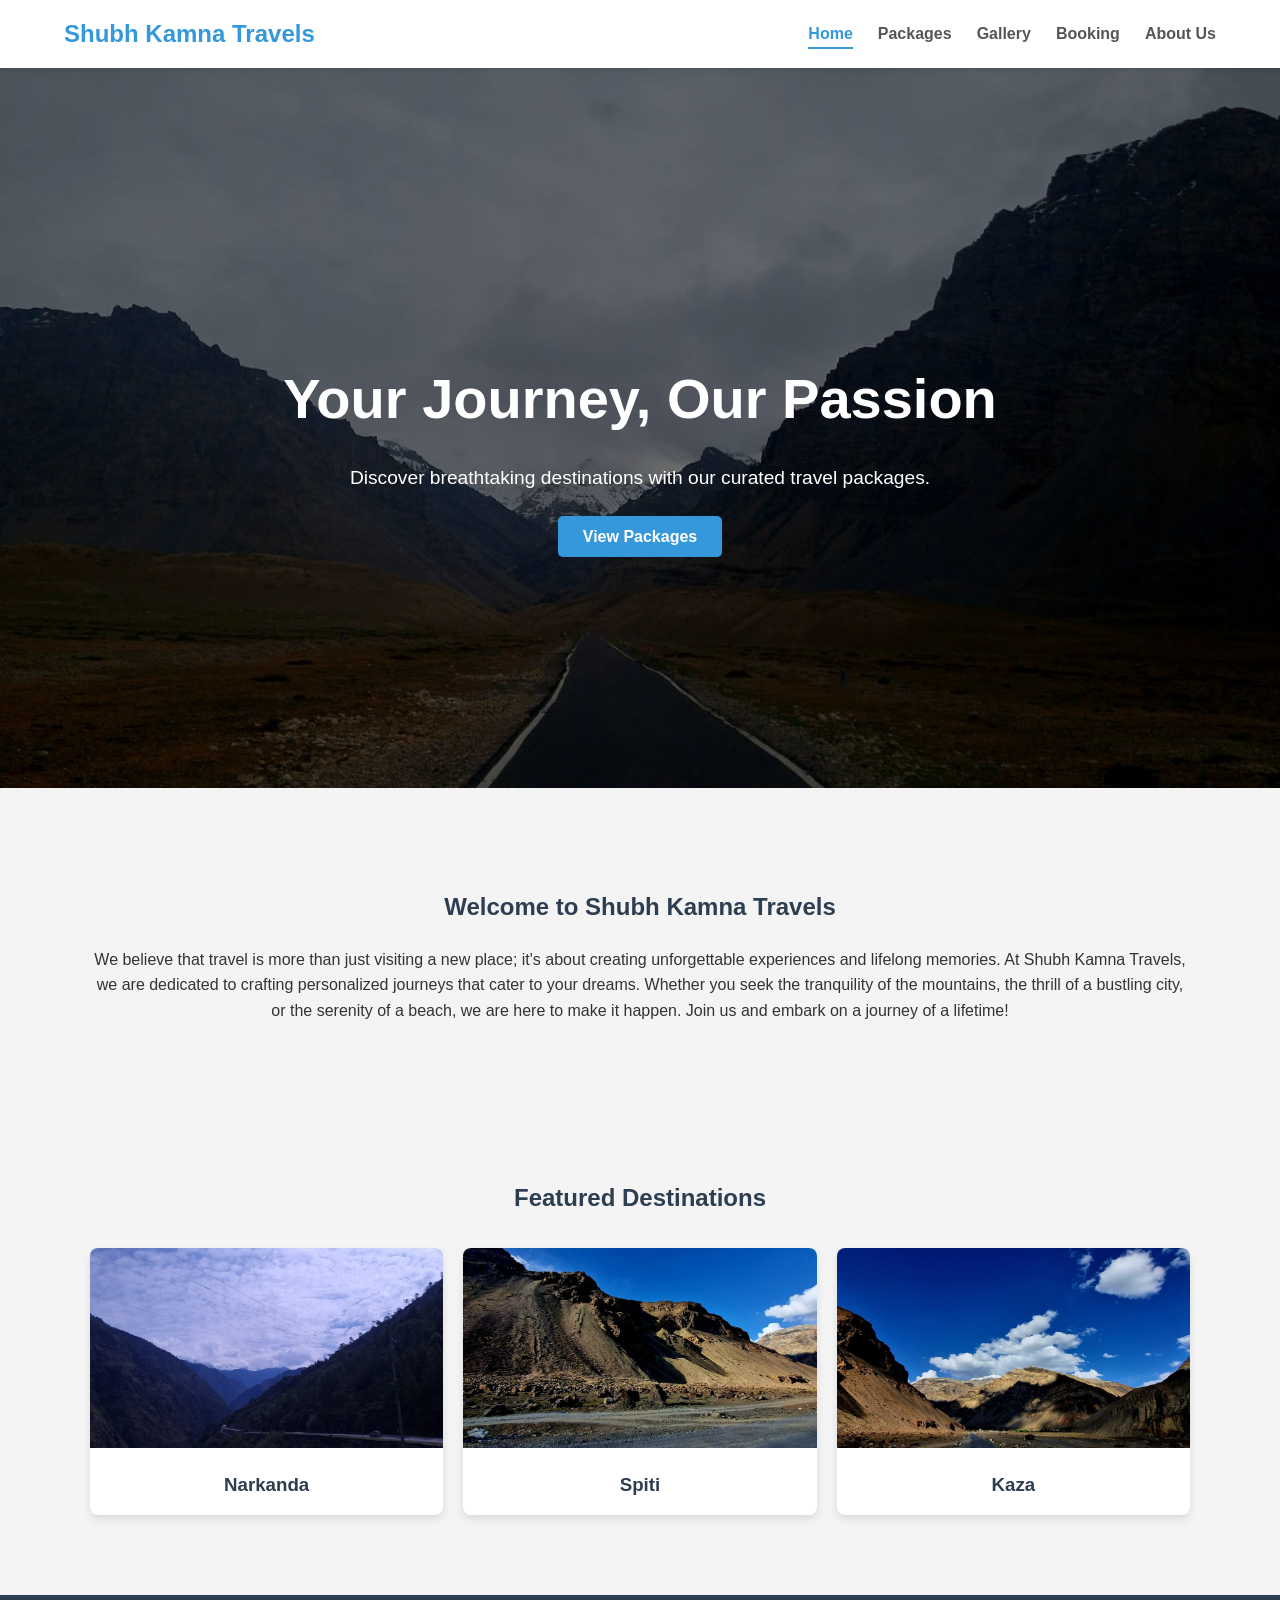
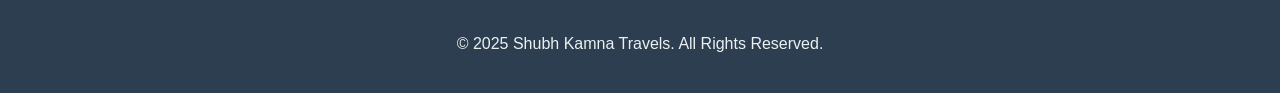
<file: Assignment 2/index.html>
<!DOCTYPE html>
<html lang="en">
<head>
    <meta charset="UTF-8">
    <meta name="viewport" content="width=device-width, initial-scale=1.0">
    <title>Shubh Kamna Travels - Your Journey, Our Passion</title>
    <link rel="stylesheet" href="style.css">
</head>
<body>

    <header>
        <nav>
            <a href="index.html" class="logo">Shubh Kamna Travels</a>
            <ul>
                <li><a href="index.html" class="active">Home</a></li>
                <li><a href="packages.html">Packages</a></li>
                <li><a href="gallery.html">Gallery</a></li>
                <li><a href="booking.html">Booking</a></li>
                <li><a href="about.html">About Us</a></li>
            </ul>
        </nav>
    </header>

    <main>
        <section class="banner">
            <div class="banner-text">
                <h1>Your Journey, Our Passion</h1>
                <p>Discover breathtaking destinations with our curated travel packages.</p>
                <a href="packages.html" class="btn">View Packages</a>
            </div>
        </section>

        <section class="container intro">
            <h2>Welcome to Shubh Kamna Travels</h2>
            <p>
                We believe that travel is more than just visiting a new place; it's about creating unforgettable experiences and lifelong memories. At Shubh Kamna Travels, we are dedicated to crafting personalized journeys that cater to your dreams. Whether you seek the tranquility of the mountains, the thrill of a bustling city, or the serenity of a beach, we are here to make it happen. Join us and embark on a journey of a lifetime!
            </p>
        </section>

        <section class="container featured">
            <h2>Featured Destinations</h2>
            <div class="featured-grid">
                <div class="featured-item">
                    <img src="IMG-20250827-WA0008.jpg" alt="Narkanda">
                    <h3>Narkanda</h3>
                </div>
                <div class="featured-item">
                    <img src="IMG-20250827-WA0005.jpg" alt="Snow-capped mountains in Shimla">
                    <h3>Spiti</h3>
                </div>
                <div class="featured-item">
                    <img src="IMG-20250827-WA0009.jpg" alt="Beautiful beach in Goa">
                    <h3>Kaza</h3>
                </div>
            </div>
        </section>
    </main>

    <footer>
        <p>&copy; 2025 Shubh Kamna Travels. All Rights Reserved.</p>
    </footer>

</body>
</html>
</file>
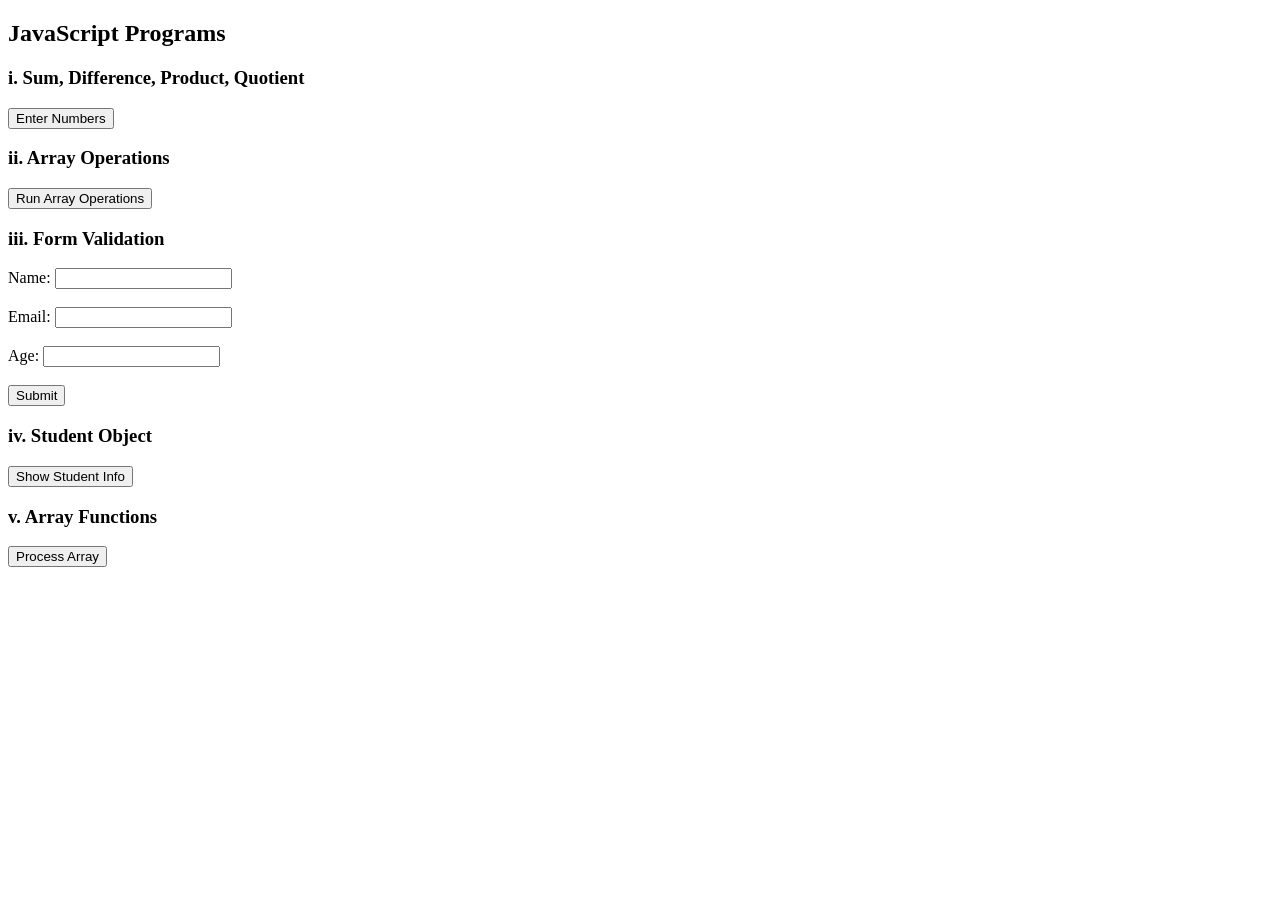
<file: Assignment 5/index.html>
<!DOCTYPE html>
<html>
<head>
  <title>JavaScript Programs</title>
</head>
<body>
  <h2>JavaScript Programs</h2>

  <!-- i. Input two numbers and perform operations -->
  <h3>i. Sum, Difference, Product, Quotient</h3>
  <button onclick="calculate()">Enter Numbers</button>
  <pre id="calcResult"></pre>

  <!-- ii. Array operations -->
  <h3>ii. Array Operations</h3>
  <button onclick="arrayOps()">Run Array Operations</button>
  <pre id="arrayResult"></pre>

  <!-- iii. Form validation -->
  <h3>iii. Form Validation</h3>
  <form id="myForm">
    <label>Name:</label>
    <input type="text" id="name"><br><br>
    
    <label>Email:</label>
    <input type="text" id="email"><br><br>
    
    <label>Age:</label>
    <input type="text" id="age"><br><br>
    
    <button type="submit">Submit</button>
  </form>

  <!-- iv. Student object -->
  <h3>iv. Student Object</h3>
  <button onclick="studentOps()">Show Student Info</button>
  <pre id="studentResult"></pre>

  <!-- v. Array with map, filter, reduce -->
  <h3>v. Array Functions</h3>
  <button onclick="processArray([1,2,3,4,5,6])">Process Array</button>
  <pre id="processResult"></pre>

  <script>
    // i. Take two numbers and perform operations
    function calculate() {
      let num1 = parseFloat(prompt("Enter first number:"));
      let num2 = parseFloat(prompt("Enter second number:"));

      let output = "";
      output += "Sum: " + (num1 + num2) + "\n";
      output += "Difference: " + (num1 - num2) + "\n";
      output += "Product: " + (num1 * num2) + "\n";
      output += "Quotient: " + (num1 / num2) + "\n";

      document.getElementById("calcResult").textContent = output;
    }

    // ii. Array Operations
    function arrayOps() {
      let arr = [45, 12, 89, 34, 7];
      let largest = Math.max(...arr);
      let smallest = Math.min(...arr);
      let ascending = [...arr].sort((a, b) => a - b);
      let descending = [...arr].sort((a, b) => b - a);

      let output = "";
      output += "Original Array: " + arr + "\n";
      output += "Largest: " + largest + "\n";
      output += "Smallest: " + smallest + "\n";
      output += "Ascending: " + ascending + "\n";
      output += "Descending: " + descending + "\n";

      document.getElementById("arrayResult").textContent = output;
    }

    // iii. Form Validation
    document.getElementById("myForm").addEventListener("submit", function(event){
      event.preventDefault();
      
      let name = document.getElementById("name").value.trim();
      let email = document.getElementById("email").value.trim();
      let age = parseInt(document.getElementById("age").value);

      if(name === ""){
        alert("Name cannot be empty!");
        return;
      }

      let emailPattern = /^[^ ]+@[^ ]+\.[a-z]{2,3}$/;
      if(!email.match(emailPattern)){
        alert("Invalid email format!");
        return;
      }

      if(isNaN(age) || age < 18 || age > 100){
        alert("Age must be between 18 and 100!");
        return;
      }

      alert("Form submitted successfully!");
    });

    // iv. Student Object
    function studentOps() {
      let student = {
        name: "John Doe",
        age: 20,
        grades: 85
      };

      student.class = "12th Grade"; // Add property
      student.grades = 90;          // Update grade

      let output = "";
      for(let key in student){
        output += key + ": " + student[key] + "\n";
      }

      document.getElementById("studentResult").textContent = output;
    }

    // v. Array Functions
    function processArray(arr) {
      let result = arr
        .filter(num => num % 2 === 0)   // Remove odd
        .map(num => num * 2);          // Multiply by 2

      let sum = result.reduce((acc, num) => acc + num, 0);

      let output = "";
      output += "Filtered & Multiplied Array: " + result + "\n";
      output += "Sum: " + sum;

      document.getElementById("processResult").textContent = output;
    }
  </script>
</body>
</html>
</file>
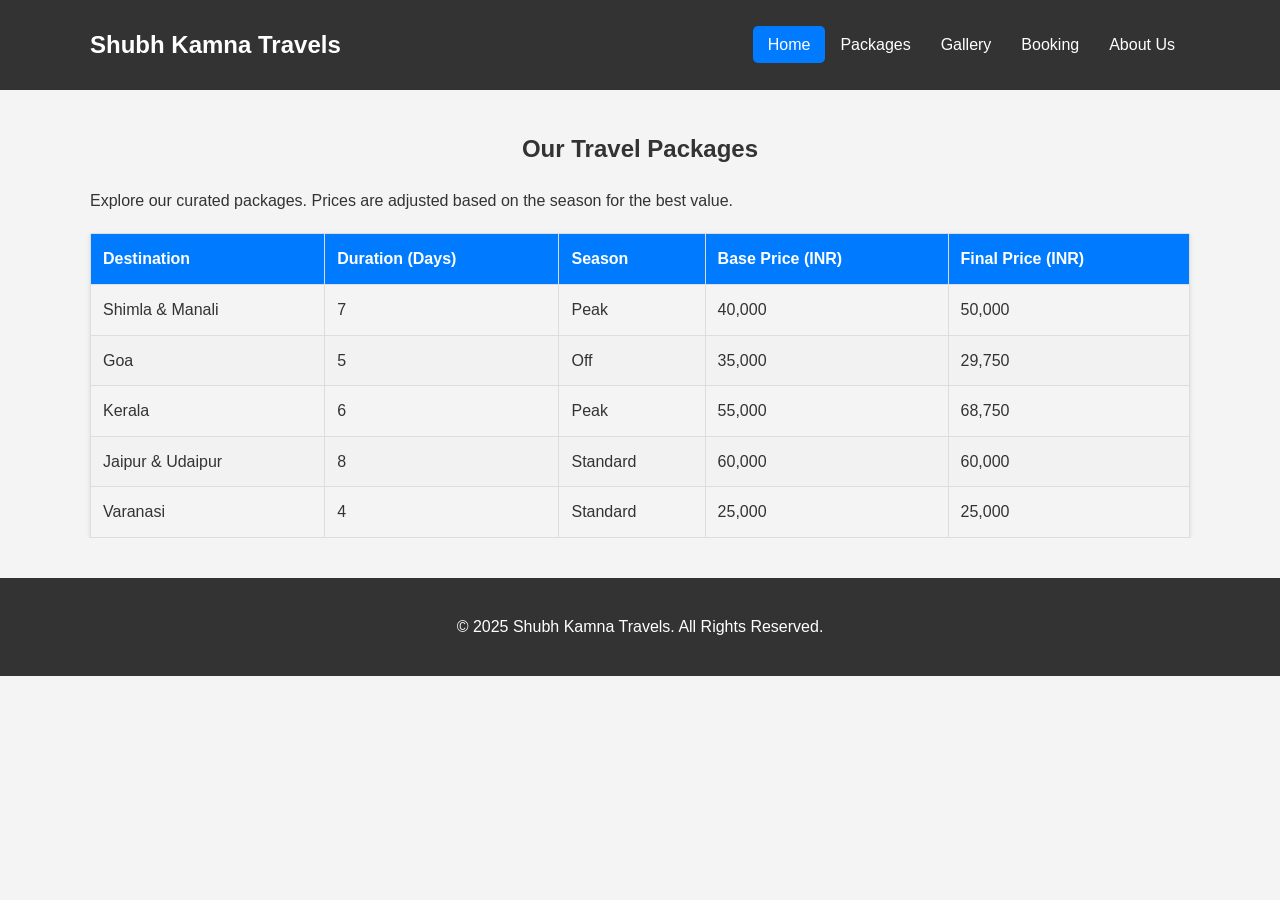
<file: Assignment 6/index.html>
<!DOCTYPE html>
<html lang="en">
<head>
    <meta charset="UTF-8">
    <meta name="viewport" content="width=device-width, initial-scale=1.0">
    <title>Packages - Shubh Kamna Travels</title>
    <link rel="stylesheet" href="style.css">
</head>
<body>

    <header>
        <nav>
            <a href="index.html" class="logo">Shubh Kamna Travels</a>
            <ul>
                <li><a href="index.html">Home</a></li>
                <li><a href="packages.html">Packages</a></li>
                <li><a href="gallery.html">Gallery</a></li>
                <li><a href="booking.html">Booking</a></li>
                <li><a href="about.html">About Us</a></li>
            </ul>
        </nav>
    </header>

    <main>
        <section class="container">
            <h2>Our Travel Packages</h2>
            <p>Explore our curated packages. Prices are adjusted based on the season for the best value.</p>
            
            <table class="packages-table">
                <thead>
                    <tr>
                        <th>Destination</th>
                        <th>Duration (Days)</th>
                        <th>Season</th>
                        <th>Base Price (INR)</th>
                        <th>Final Price (INR)</th>
                    </tr>
                </thead>
                <tbody id="packages-tbody">
                    </tbody>
            </table>
        </section>
    </main>

    <footer>
        <p>&copy; 2025 Shubh Kamna Travels. All Rights Reserved.</p>
    </footer>

    <script src="packages.js"></script>
    <script src="main.js"></script>
</body>
</html>
</file>
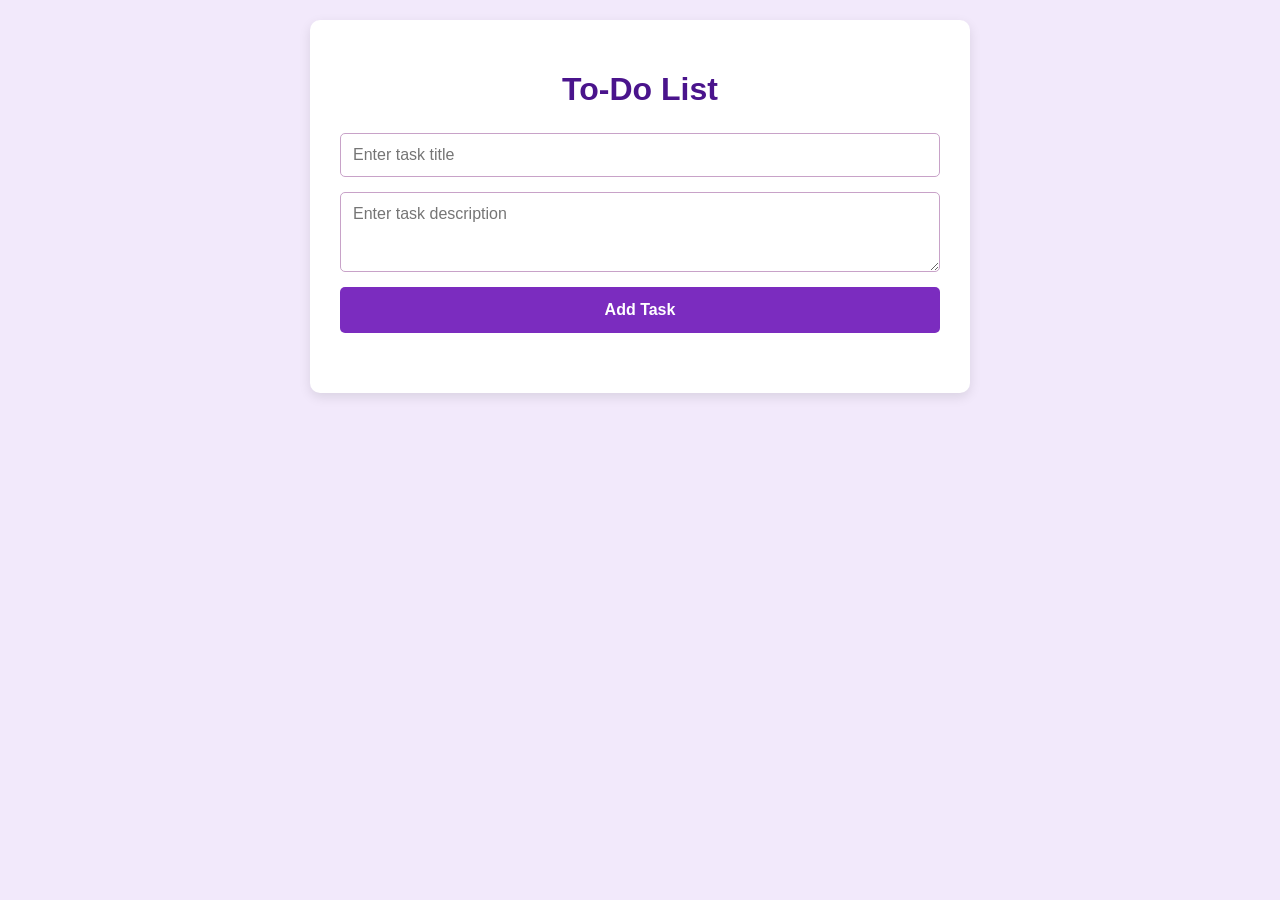
<file: Assignment-7/index.html>
<!DOCTYPE html>
<html lang="en">

<head>
    <meta charset="UTF-8">
    <meta name="viewport" content="width=device-width, initial-scale=1.0">
    <title>To-Do List</title>
    <link rel="stylesheet" href="style.css">
</head>

<body>

    <div class="container">
        <h1>To-Do List</h1>
        <form id="task-form">
            <input type="text" id="task-title" class="styled-input" placeholder="Enter task title" required>
            <textarea id="task-description" class="styled-input" placeholder="Enter task description"></textarea>
            <button type="submit" id="add-task-btn">Add Task</button>
        </form>
        <div id="task-list">
        </div>
    </div>

    <script src="script.js"></script>

</body>

</html>
</file>
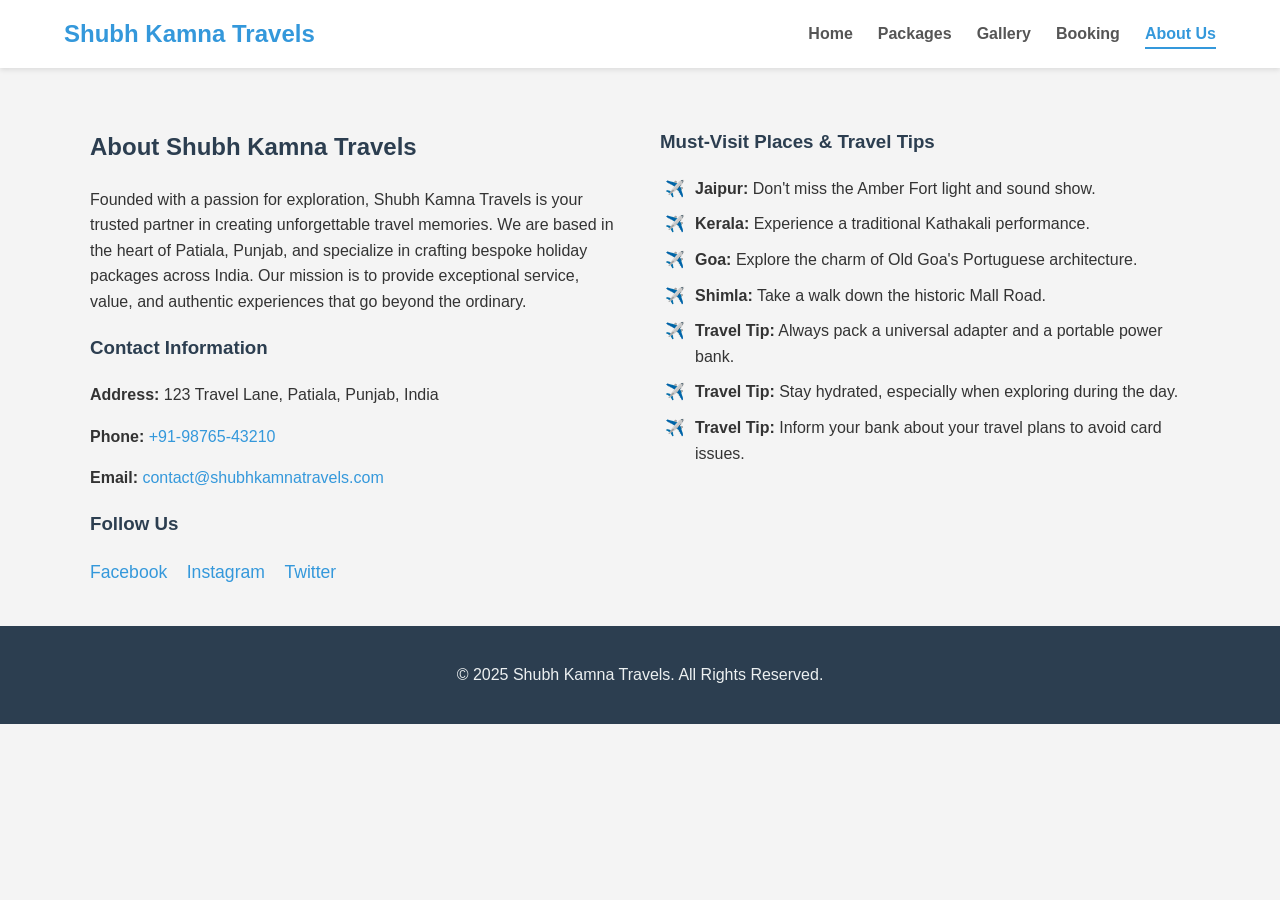
<file: Assignment 2/about.html>
<!DOCTYPE html>
<html lang="en">
<head>
    <meta charset="UTF-8">
    <meta name="viewport" content="width=device-width, initial-scale=1.0">
    <title>About Us - Shubh Kamna Travels</title>
    <link rel="stylesheet" href="style.css">
</head>
<body>

    <header>
        <nav>
            <a href="index.html" class="logo">Shubh Kamna Travels</a>
            <ul>
                <li><a href="index.html">Home</a></li>
                <li><a href="packages.html">Packages</a></li>
                <li><a href="gallery.html">Gallery</a></li>
                <li><a href="booking.html">Booking</a></li>
                <li><a href="about.html" class="active">About Us</a></li>
            </ul>
        </nav>
    </header>

    <main>
        <section class="container about-us-section">
            <div class="about-content">
                <h2>About Shubh Kamna Travels</h2>
                <p>
                    Founded with a passion for exploration, Shubh Kamna Travels is your trusted partner in creating unforgettable travel memories. We are based in the heart of Patiala, Punjab, and specialize in crafting bespoke holiday packages across India. Our mission is to provide exceptional service, value, and authentic experiences that go beyond the ordinary.
                </p>

                <h3>Contact Information</h3>
                <p><strong>Address:</strong> 123 Travel Lane, Patiala, Punjab, India</p>
                <p><strong>Phone:</strong> <a href="tel:+919876543210">+91-98765-43210</a></p>
                <p><strong>Email:</strong> <a href="mailto:contact@shubhkamnatravels.com">contact@shubhkamnatravels.com</a></p>

                <h3>Follow Us</h3>
                <div class="social-links">
                    <a href="#" target="_blank">Facebook</a>
                    <a href="#" target="_blank">Instagram</a>
                    <a href="#" target="_blank">Twitter</a>
                </div>
            </div>
            
            <div class="travel-tips">
                <h3>Must-Visit Places & Travel Tips</h3>
                <ul>
                    <li><strong>Jaipur:</strong> Don't miss the Amber Fort light and sound show.</li>
                    <li><strong>Kerala:</strong> Experience a traditional Kathakali performance.</li>
                    <li><strong>Goa:</strong> Explore the charm of Old Goa's Portuguese architecture.</li>
                    <li><strong>Shimla:</strong> Take a walk down the historic Mall Road.</li>
                    <li><strong>Travel Tip:</strong> Always pack a universal adapter and a portable power bank.</li>
                    <li><strong>Travel Tip:</strong> Stay hydrated, especially when exploring during the day.</li>
                    <li><strong>Travel Tip:</strong> Inform your bank about your travel plans to avoid card issues.</li>
                </ul>
            </div>
        </section>
    </main>

    <footer>
        <p>&copy; 2025 Shubh Kamna Travels. All Rights Reserved.</p>
    </footer>

</body>
</html>
</file>
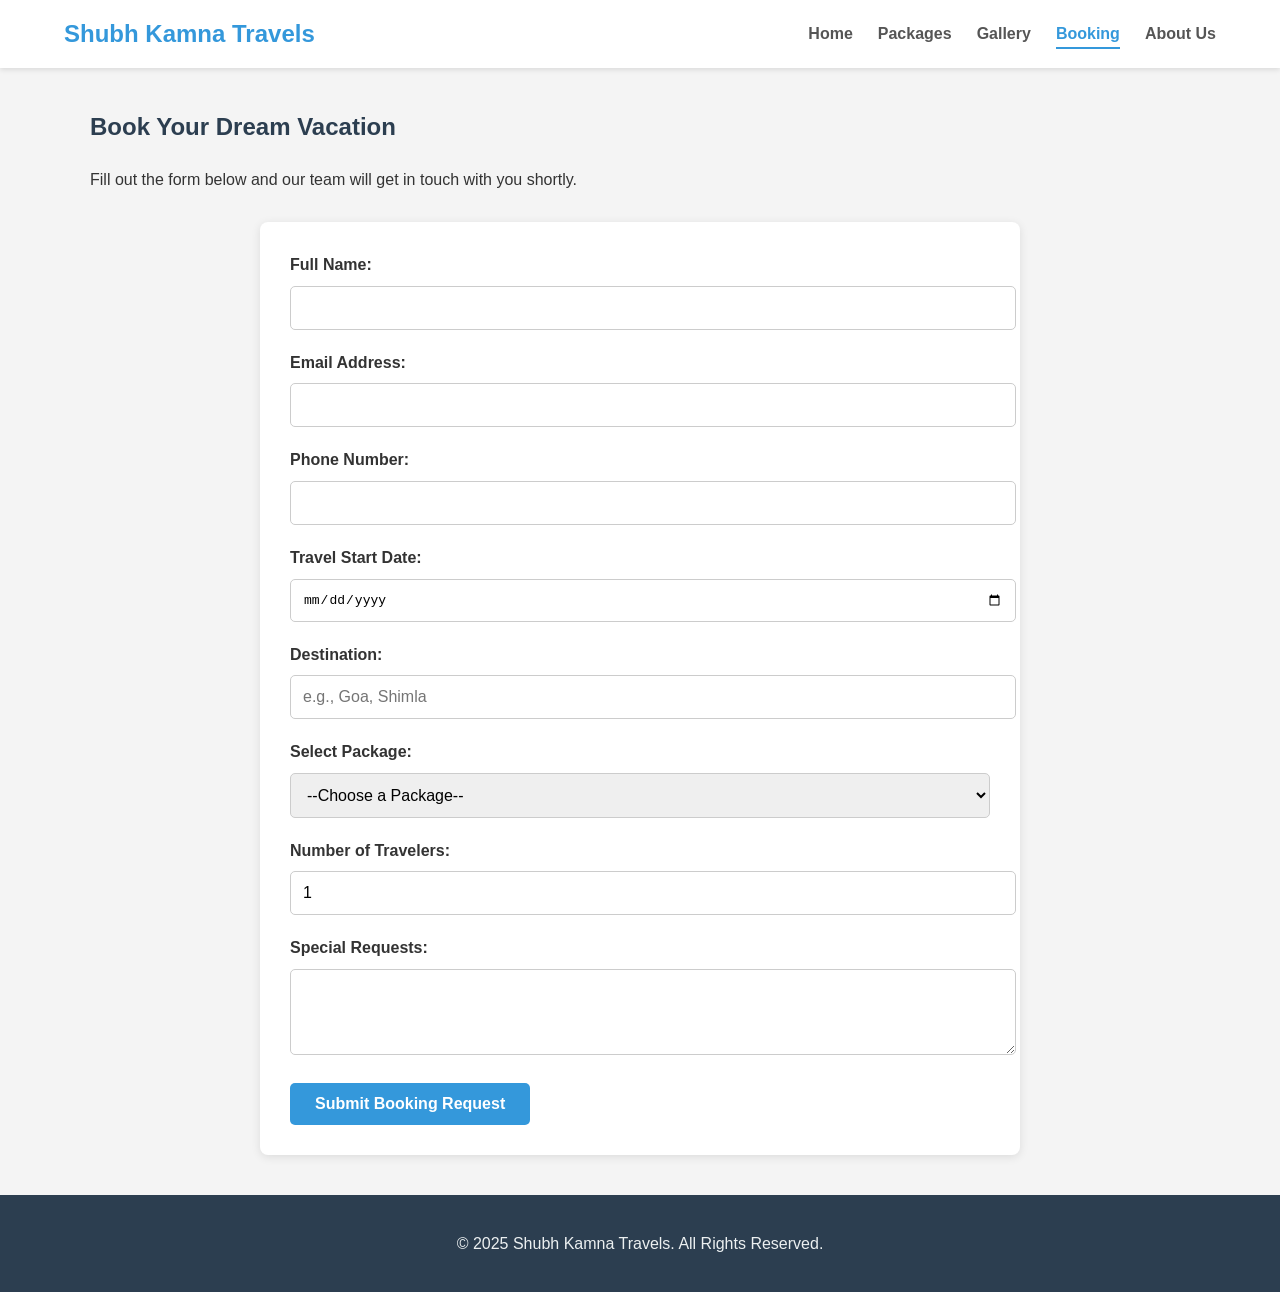
<file: Assignment 2/booking.html>
<!DOCTYPE html>
<html lang="en">
<head>
    <meta charset="UTF-8">
    <meta name="viewport" content="width=device-width, initial-scale=1.0">
    <title>Booking - Shubh Kamna Travels</title>
    <link rel="stylesheet" href="style.css">
</head>
<body>

    <header>
        <nav>
            <a href="index.html" class="logo">Shubh Kamna Travels</a>
            <ul>
                <li><a href="index.html">Home</a></li>
                <li><a href="packages.html">Packages</a></li>
                <li><a href="gallery.html">Gallery</a></li>
                <li><a href="booking.html" class="active">Booking</a></li>
                <li><a href="about.html">About Us</a></li>
            </ul>
        </nav>
    </header>

    <main>
        <section class="container">
            <h2>Book Your Dream Vacation</h2>
            <p>Fill out the form below and our team will get in touch with you shortly.</p>
            
            <form class="booking-form">
                <div class="form-group">
                    <label for="name">Full Name:</label>
                    <input type="text" id="name" name="name" required>
                </div>
                
                <div class="form-group">
                    <label for="email">Email Address:</label>
                    <input type="email" id="email" name="email" required>
                </div>
                
                <div class="form-group">
                    <label for="phone">Phone Number:</label>
                    <input type="tel" id="phone" name="phone" required>
                </div>
                
                <div class="form-group">
                    <label for="start-date">Travel Start Date:</label>
                    <input type="date" id="start-date" name="start-date" required>
                </div>
                
                 <div class="form-group">
                    <label for="destination">Destination:</label>
                    <input type="text" id="destination" name="destination" placeholder="e.g., Goa, Shimla" required>
                </div>
                
                <div class="form-group">
                    <label for="package">Select Package:</label>
                    <select id="package" name="package">
                        <option value="">--Choose a Package--</option>
                        <option value="himalayan-bliss">Himalayan Bliss</option>
                        <option value="coastal-dreams">Coastal Dreams</option>
                        <option value="backwater-magic">Backwater Magic</option>
                        <option value="royal-rajasthan">Royal Rajasthan</option>
                        <option value="spiritual-sojourn">Spiritual Sojourn</option>
                    </select>
                </div>
                
                <div class="form-group">
                    <label for="travelers">Number of Travelers:</label>
                    <input type="number" id="travelers" name="travelers" min="1" value="1" required>
                </div>
                
                <div class="form-group">
                    <label for="requests">Special Requests:</label>
                    <textarea id="requests" name="requests" rows="4"></textarea>
                </div>
                
                <button type="submit" class="btn">Submit Booking Request</button>
            </form>
        </section>
    </main>

    <footer>
        <p>&copy; 2025 Shubh Kamna Travels. All Rights Reserved.</p>
    </footer>

</body>
</html>
</file>
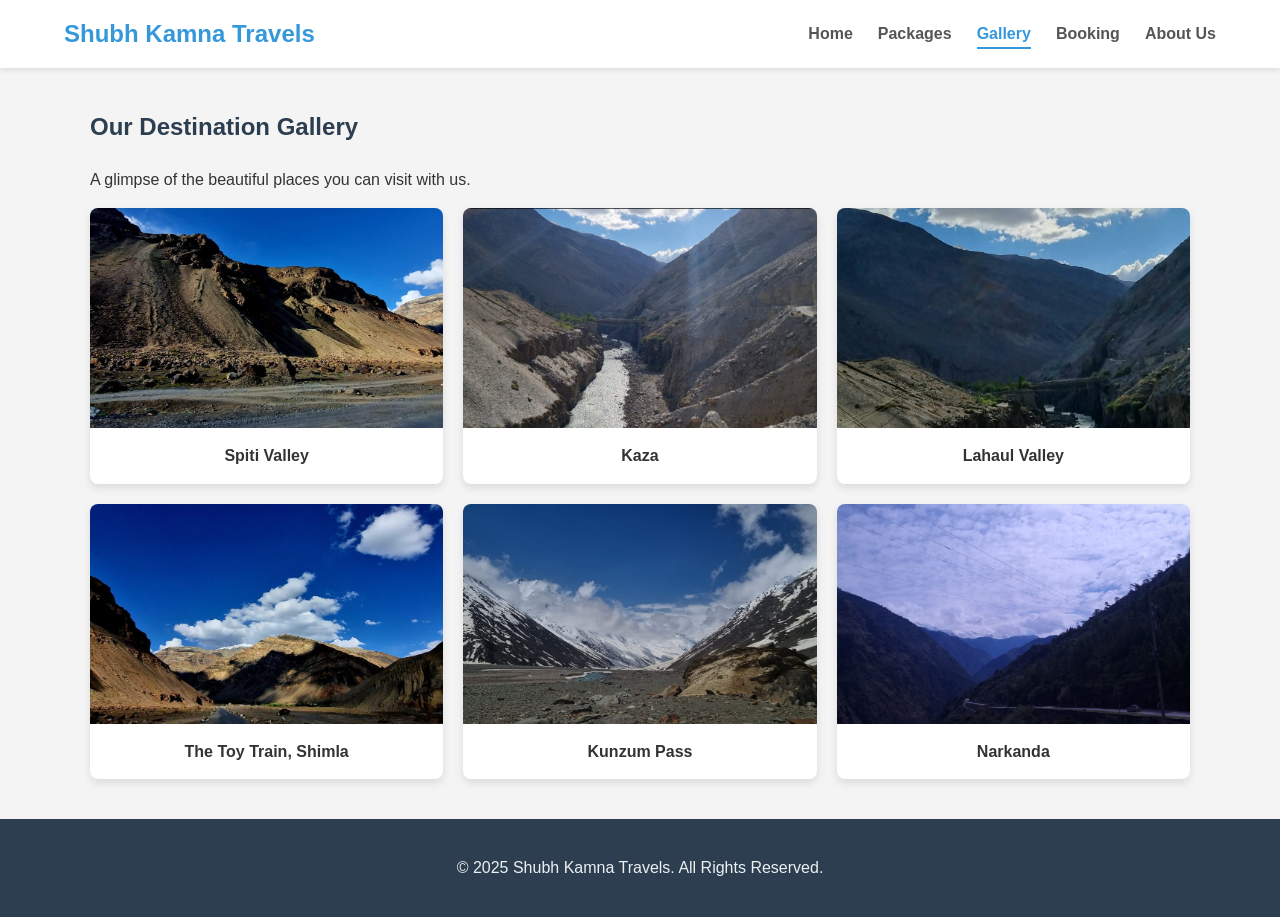
<file: Assignment 2/gallery.html>
<!DOCTYPE html>
<html lang="en">
<head>
    <meta charset="UTF-8">
    <meta name="viewport" content="width=device-width, initial-scale=1.0">
    <title>Gallery - Shubh Kamna Travels</title>
    <link rel="stylesheet" href="style.css">
</head>
<body>

    <header>
        <nav>
            <a href="index.html" class="logo">Shubh Kamna Travels</a>
            <ul>
                <li><a href="index.html">Home</a></li>
                <li><a href="packages.html">Packages</a></li>
                <li><a href="gallery.html" class="active">Gallery</a></li>
                <li><a href="booking.html">Booking</a></li>
                <li><a href="about.html">About Us</a></li>
            </ul>
        </nav>
    </header>

    <main>
        <section class="container">
            <h2>Our Destination Gallery</h2>
            <p>A glimpse of the beautiful places you can visit with us.</p>
            
            <div class="gallery-grid">
                <figure class="gallery-item">
                    <img src="IMG-20250827-WA0005.jpg" alt="Spiti Valley" width="600" height="400">
                    <figcaption>Spiti Valley</figcaption>
                </figure>
                <figure class="gallery-item">
                    <img src="IMG-20250827-WA0010.jpg" alt="Kaza" width="600" height="400">
                    <figcaption>Kaza</figcaption>
                </figure>
                <figure class="gallery-item">
                    <img src="IMG-20250827-WA0011.jpg" alt="Lahaul Valley" width="600" height="400">
                    <figcaption>Lahaul Valley</figcaption>
                </figure>
                <figure class="gallery-item">
                    <img src="IMG-20250827-WA0009.jpg" alt="Toy train in Shimla" width="600" height="400">
                    <figcaption>The Toy Train, Shimla</figcaption>
                </figure>
                <figure class="gallery-item">
                    <img src="IMG-20250827-WA0006.jpg" alt="Kunzum Pass" width="600" height="400">
                    <figcaption>Kunzum Pass</figcaption>
                </figure>
                <figure class="gallery-item">
                    <img src="IMG-20250827-WA0008.jpg" alt="Narkanda" width="600" height="400">
                    <figcaption>Narkanda</figcaption>
                </figure>
            </div>
        </section>
    </main>

    <footer>
        <p>&copy; 2025 Shubh Kamna Travels. All Rights Reserved.</p>
    </footer>

</body>
</html>
</file>
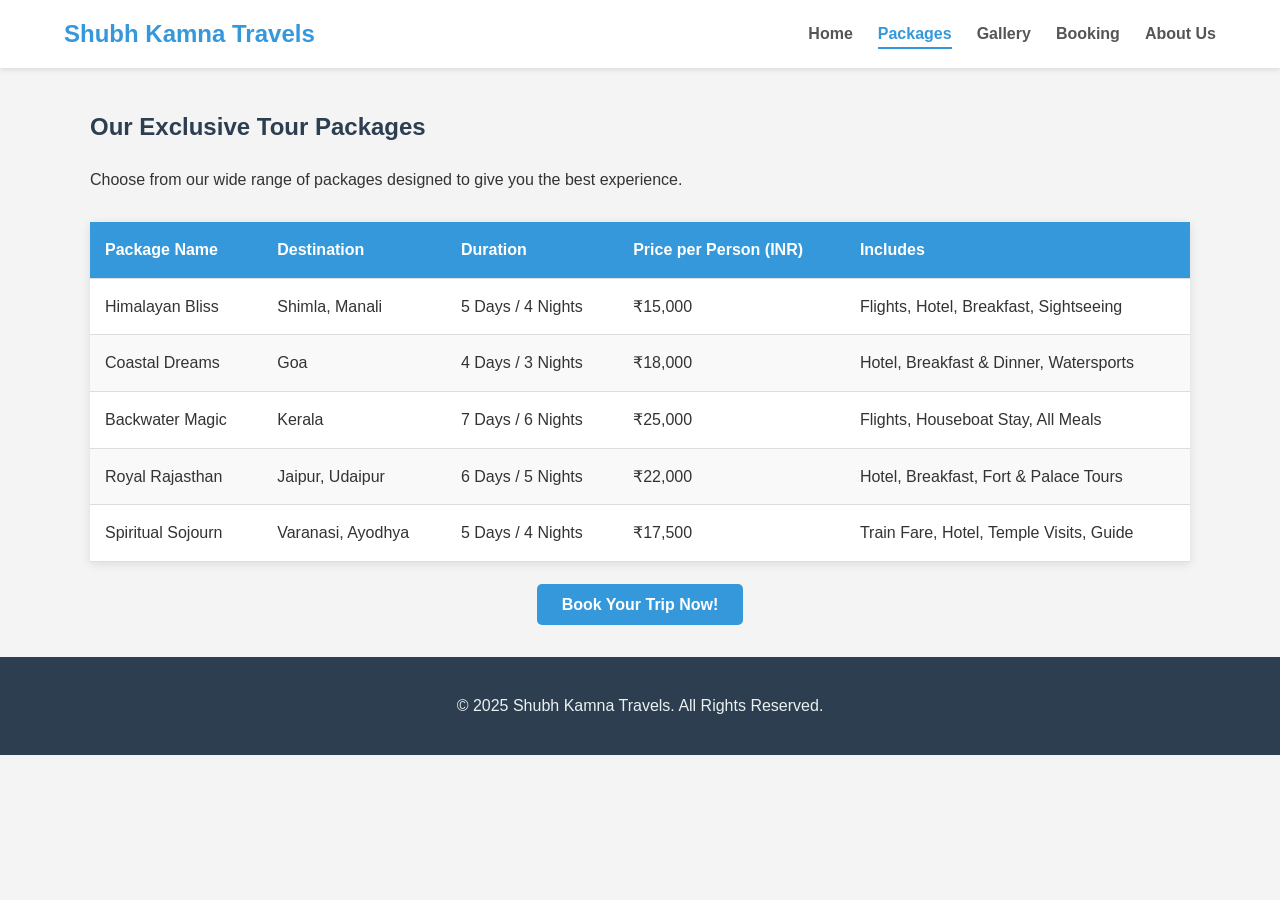
<file: Assignment 2/packages.html>
<!DOCTYPE html>
<html lang="en">
<head>
    <meta charset="UTF-8">
    <meta name="viewport" content="width=device-width, initial-scale=1.0">
    <title>Tour Packages - Shubh Kamna Travels</title>
    <link rel="stylesheet" href="style.css">
</head>
<body>

    <header>
        <nav>
            <a href="index.html" class="logo">Shubh Kamna Travels</a>
            <ul>
                <li><a href="index.html">Home</a></li>
                <li><a href="packages.html" class="active">Packages</a></li>
                <li><a href="gallery.html">Gallery</a></li>
                <li><a href="booking.html">Booking</a></li>
                <li><a href="about.html">About Us</a></li>
            </ul>
        </nav>
    </header>

    <main>
        <section class="container">
            <h2>Our Exclusive Tour Packages</h2>
            <p>Choose from our wide range of packages designed to give you the best experience.</p>
            
            <table class="packages-table">
                <thead>
                    <tr>
                        <th>Package Name</th>
                        <th>Destination</th>
                        <th>Duration</th>
                        <th>Price per Person (INR)</th>
                        <th>Includes</th>
                    </tr>
                </thead>
                <tbody>
                    <tr>
                        <td>Himalayan Bliss</td>
                        <td>Shimla, Manali</td>
                        <td>5 Days / 4 Nights</td>
                        <td>₹15,000</td>
                        <td>Flights, Hotel, Breakfast, Sightseeing</td>
                    </tr>
                    <tr>
                        <td>Coastal Dreams</td>
                        <td>Goa</td>
                        <td>4 Days / 3 Nights</td>
                        <td>₹18,000</td>
                        <td>Hotel, Breakfast & Dinner, Watersports</td>
                    </tr>
                    <tr>
                        <td>Backwater Magic</td>
                        <td>Kerala</td>
                        <td>7 Days / 6 Nights</td>
                        <td>₹25,000</td>
                        <td>Flights, Houseboat Stay, All Meals</td>
                    </tr>
                    <tr>
                        <td>Royal Rajasthan</td>
                        <td>Jaipur, Udaipur</td>
                        <td>6 Days / 5 Nights</td>
                        <td>₹22,000</td>
                        <td>Hotel, Breakfast, Fort & Palace Tours</td>
                    </tr>
                     <tr>
                        <td>Spiritual Sojourn</td>
                        <td>Varanasi, Ayodhya</td>
                        <td>5 Days / 4 Nights</td>
                        <td>₹17,500</td>
                        <td>Train Fare, Hotel, Temple Visits, Guide</td>
                    </tr>
                </tbody>
            </table>
            
            <div class="cta-center">
                <a href="booking.html" class="btn">Book Your Trip Now!</a>
            </div>
        </section>
    </main>

    <footer>
        <p>&copy; 2025 Shubh Kamna Travels. All Rights Reserved.</p>
    </footer>

</body>
</html>
</file>
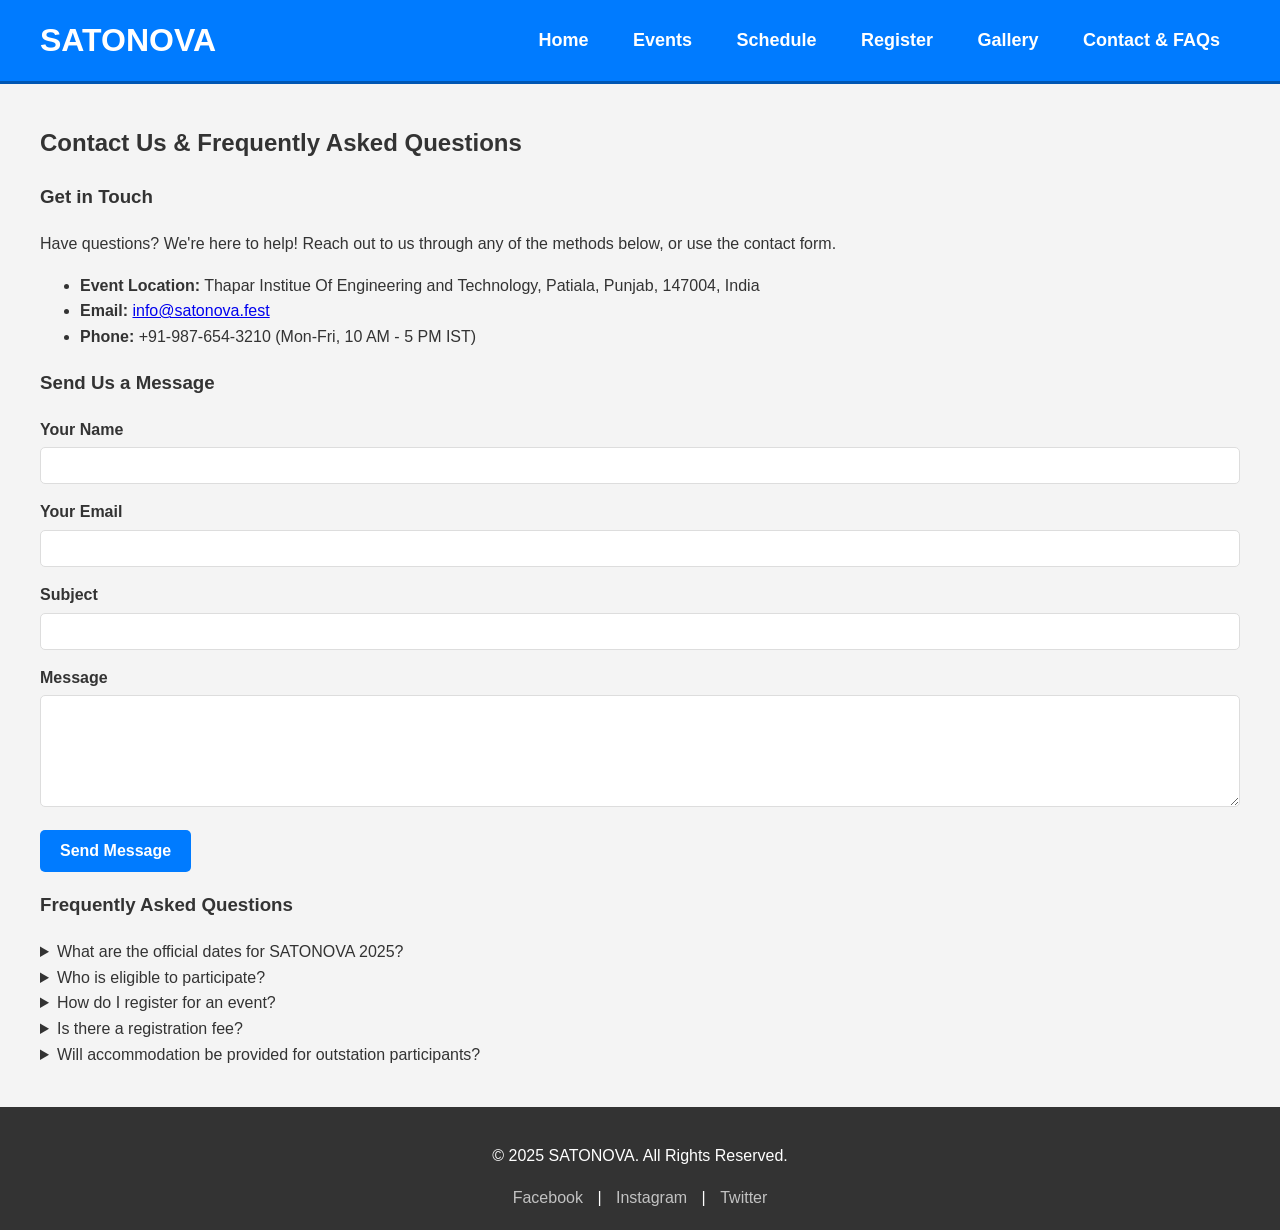
<file: Assignment 3/contact.html>
<!DOCTYPE html>
<html lang="en">

<head>
    <meta charset="UTF-8">
    <meta name="viewport" content="width=device-width, initial-scale=1.0">
    <title>Contact & FAQs - SATONOVA</title>
    <link rel="stylesheet" href="style.css">
</head>

<body>
    <header>
        <div class="container">
            <h1>SATONOVA</h1>
            <nav>
                <ul>
                    <li><a href="index.html">Home</a></li>
                    <li><a href="events.html">Events</a></li>
                    <li><a href="schedule.html">Schedule</a></li>
                    <li><a href="register.html">Register</a></li>
                    <li><a href="gallery.html">Gallery</a></li>
                    <li><a href="contact.html">Contact & FAQs</a></li>
                </ul>
            </nav>
        </div>
    </header>

    <main>
        <div class="container page-content">
            <h2>Contact Us & Frequently Asked Questions</h2>

            <section class="contact-info">
                <h3>Get in Touch</h3>
                <p>Have questions? We're here to help! Reach out to us through any of the methods below, or use the contact form.</p>
                <ul>
                    <li><strong>Event Location:</strong> Thapar Institue Of Engineering and Technology, Patiala, Punjab, 147004, India</li>
                    <li><strong>Email:</strong> <a href="mailto:info@satonova.fest">info@satonova.fest</a></li>
                    <li><strong>Phone:</strong> +91-987-654-3210 (Mon-Fri, 10 AM - 5 PM IST)</li>
                </ul>
            </section>

            <section class="contact-form">
                <h3>Send Us a Message</h3>
                <form action="#" method="POST">
                    <div class="form-group">
                        <label for="name">Your Name</label>
                        <input type="text" id="name" name="name" required>
                    </div>
                    <div class="form-group">
                        <label for="email">Your Email</label>
                        <input type="email" id="email" name="email" required>
                    </div>
                    <div class="form-group">
                        <label for="subject">Subject</label>
                        <input type="text" id="subject" name="subject" required>
                    </div>
                    <div class="form-group">
                        <label for="message">Message</label>
                        <textarea id="message" name="message" rows="6" required></textarea>
                    </div>
                    <div class="form-group">
                        <button type="submit" class="cta-button">Send Message</button>
                    </div>
                </form>
            </section>

            <section class="faq-section">
                <h3>Frequently Asked Questions</h3>
                
                <details class="faq-item">
                    <summary class="faq-question">What are the official dates for SATONOVA 2025?</summary>
                    <p class="faq-answer">SATONOVA 2025 is scheduled for **October 25th and 26th, 2025**. All major events and competitions will take place on these two days.</p>
                </details>

                <details class="faq-item">
                    <summary class="faq-question">Who is eligible to participate?</summary>
                    <p class="faq-answer">The fest is open to all university and college students. You must present a valid student ID from your institution at the registration desk upon arrival.</p>
                </details>

                <details class="faq-item">
                    <summary class="faq-question">How do I register for an event?</summary>
                    <p class="faq-answer">You can register for any event by visiting the <a href="register.html">Register</a> page on our website. Simply fill out the form for the events you wish to participate in. On-the-spot registrations will be limited, so we recommend registering online in advance.</p>
                </details>

                <details class="faq-item">
                    <summary class="faq-question">Is there a registration fee?</summary>
                    <p class="faq-answer">Yes, there are nominal registration fees for most competitive events to cover organizational costs. The fee for each event is listed on the Events and Registration pages. There is no entry fee for general visitors.</p>
                </details>

                 <details class="faq-item">
                    <summary class="faq-question">Will accommodation be provided for outstation participants?</summary>
                    <p class="faq-answer">Limited accommodation is available in the university hostels on a first-come, first-served basis. Please indicate your need for accommodation on the registration form. We will contact you with details if a spot is available.</p>
                </details>

            </section>
        </div>
    </main>

    <footer>
        <div class="container">
            <p>&copy; 2025 SATONOVA. All Rights Reserved.</p>
            <div class="social-links">
                <a href="#">Facebook</a> |
                <a href="#">Instagram</a> |
                <a href="#">Twitter</a>
            </div>
        </div>
    </footer>
</body>
</html>
</file>
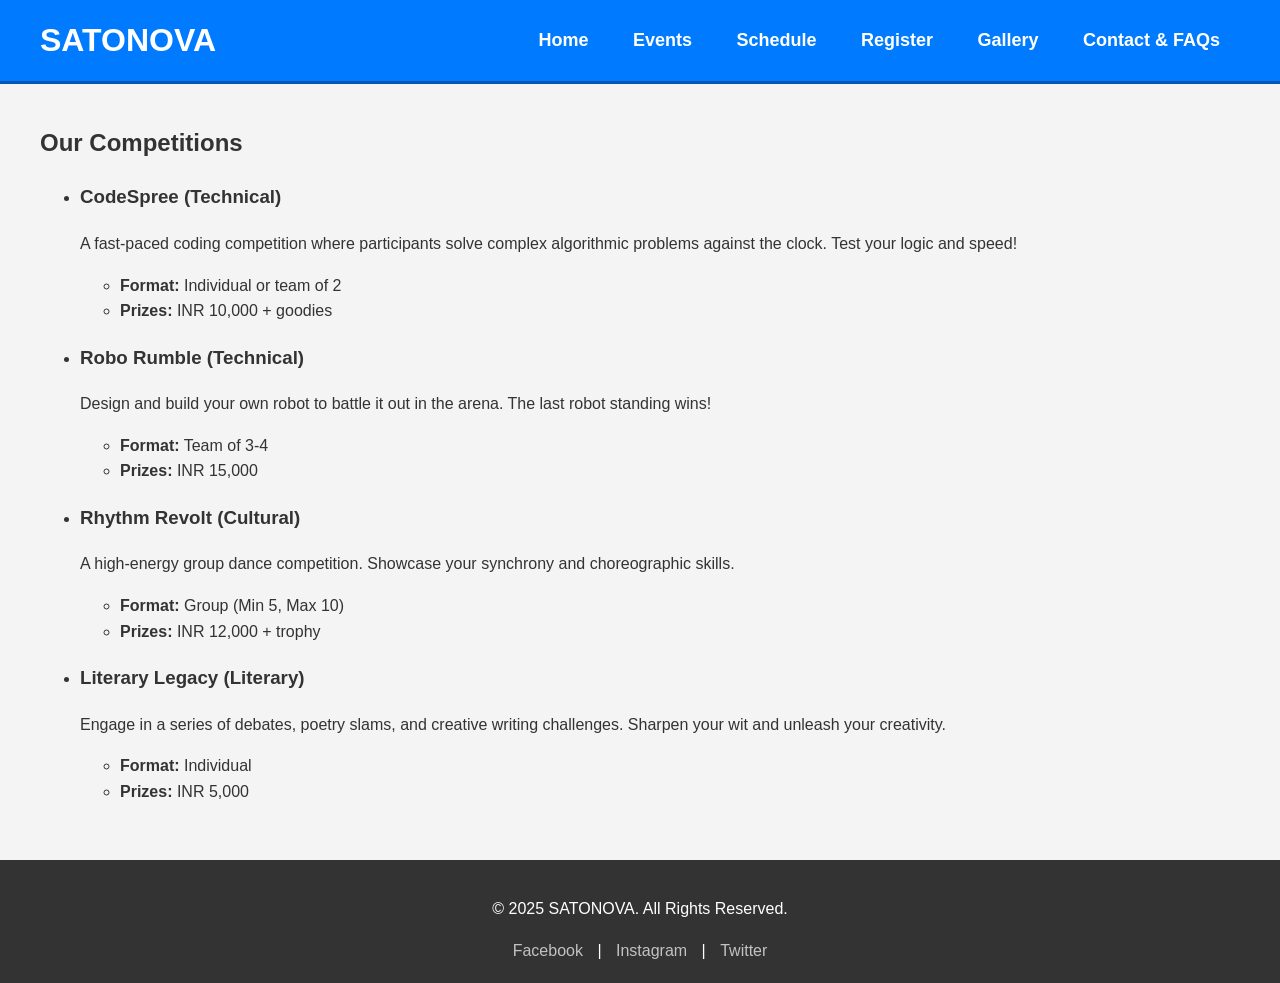
<file: Assignment 3/events.html>
<!DOCTYPE html>
<html lang="en">
<head>
    <meta charset="UTF-8">
    <meta name="viewport" content="width=device-width, initial-scale=1.0">
    <title>SATONOVA - Events</title>
    <link rel="stylesheet" href="style.css">
</head>
<body>
    <header>
        <div class="container">
            <h1>SATONOVA</h1>
            <nav>
                <ul>
                    <li><a href="index.html">Home</a></li>
                    <li><a href="events.html">Events</a></li>
                    <li><a href="schedule.html">Schedule</a></li>
                    <li><a href="register.html">Register</a></li>
                    <li><a href="gallery.html">Gallery</a></li>
                    <li><a href="contact.html">Contact & FAQs</a></li>
                </ul>
            </nav>
        </div>
    </header>

    <main>
        <div class="container">
            <h2>Our Competitions</h2>
            <ul class="event-list">
                <li>
                    <h3>CodeSpree (Technical)</h3>
                    <p>A fast-paced coding competition where participants solve complex algorithmic problems against the clock. Test your logic and speed!</p>
                    <ul>
                        <li><strong>Format:</strong> Individual or team of 2</li>
                        <li><strong>Prizes:</strong> INR 10,000 + goodies</li>
                    </ul>
                </li>
                <li>
                    <h3>Robo Rumble (Technical)</h3>
                    <p>Design and build your own robot to battle it out in the arena. The last robot standing wins!</p>
                    <ul>
                        <li><strong>Format:</strong> Team of 3-4</li>
                        <li><strong>Prizes:</strong> INR 15,000</li>
                    </ul>
                </li>
                <li>
                    <h3>Rhythm Revolt (Cultural)</h3>
                    <p>A high-energy group dance competition. Showcase your synchrony and choreographic skills.</p>
                    <ul>
                        <li><strong>Format:</strong> Group (Min 5, Max 10)</li>
                        <li><strong>Prizes:</strong> INR 12,000 + trophy</li>
                    </ul>
                </li>
                <li>
                    <h3>Literary Legacy (Literary)</h3>
                    <p>Engage in a series of debates, poetry slams, and creative writing challenges. Sharpen your wit and unleash your creativity.</p>
                    <ul>
                        <li><strong>Format:</strong> Individual</li>
                        <li><strong>Prizes:</strong> INR 5,000</li>
                    </ul>
                </li>
            </ul>
        </div>
    </main>

    <footer>
        <div class="container">
            <p>&copy; 2025 SATONOVA. All Rights Reserved.</p>
            <div class="social-links">
                <a href="#">Facebook</a> |
                <a href="#">Instagram</a> |
                <a href="#">Twitter</a>
            </div>
        </div>
    </footer>
</body>
</html>
</file>
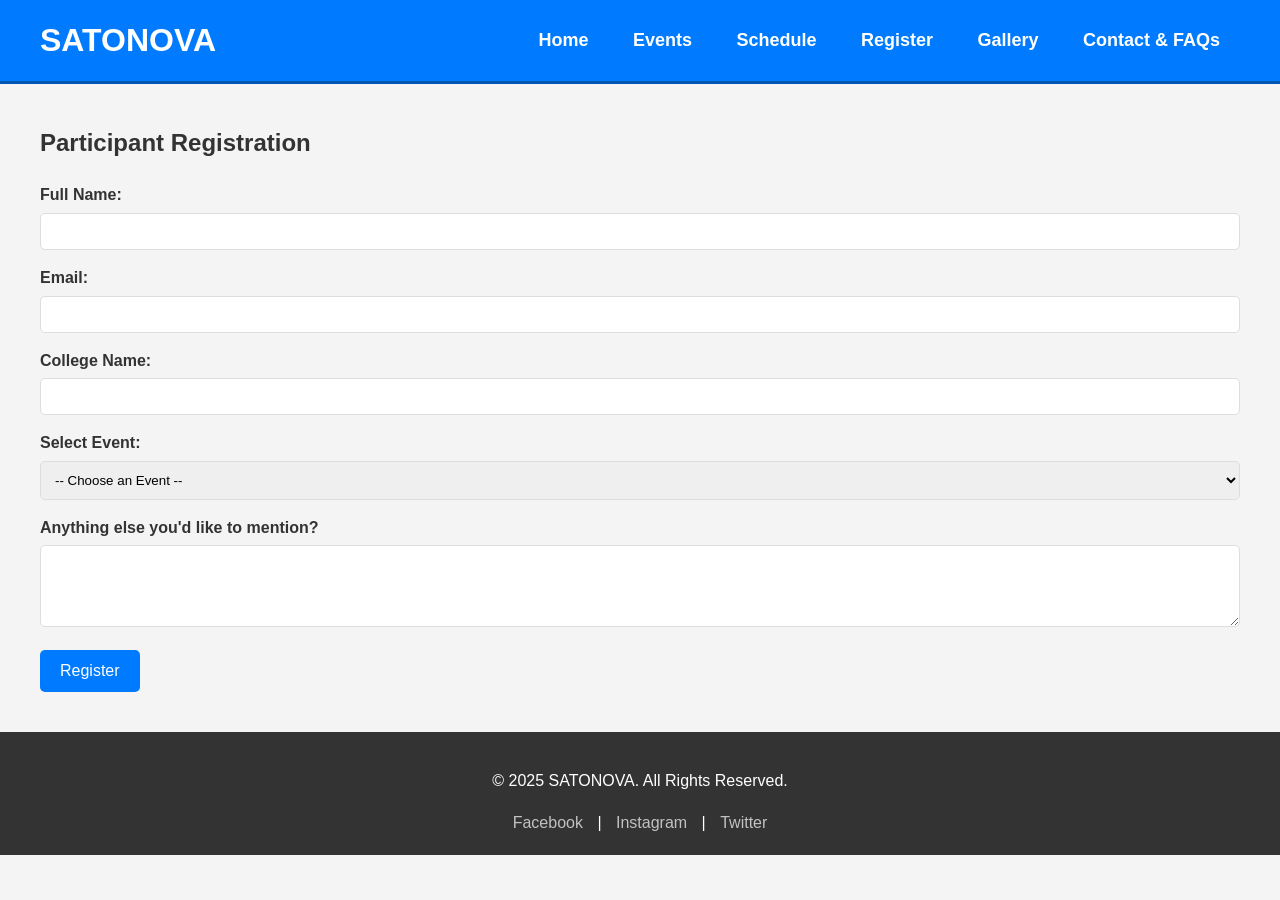
<file: Assignment 3/register.html>
<!DOCTYPE html>
<html lang="en">
<head>
    <meta charset="UTF-8">
    <meta name="viewport" content="width=device-width, initial-scale=1.0">
    <title>SATONOVA - Registration</title>
    <link rel="stylesheet" href="style.css">
</head>
<body>
    <header>
        <div class="container">
            <h1>SATONOVA</h1>
            <nav>
                <ul>
                    <li><a href="index.html">Home</a></li>
                    <li><a href="events.html">Events</a></li>
                    <li><a href="schedule.html">Schedule</a></li>
                    <li><a href="register.html">Register</a></li>
                    <li><a href="gallery.html">Gallery</a></li>
                    <li><a href="contact.html">Contact & FAQs</a></li>
                </ul>
            </nav>
        </div>
    </header>

    <main>
        <div class="container">
            <h2>Participant Registration</h2>
            <form class="registration-form" action="#" method="POST">
                <div class="form-group">
                    <label for="name">Full Name:</label>
                    <input type="text" id="name" name="full_name" required>
                </div>
                <div class="form-group">
                    <label for="email">Email:</label>
                    <input type="email" id="email" name="email" required>
                </div>
                <div class="form-group">
                    <label for="college">College Name:</label>
                    <input type="text" id="college" name="college_name" required>
                </div>
                <div class="form-group">
                    <label for="event">Select Event:</label>
                    <select id="event" name="event_name" required>
                        <option value="">-- Choose an Event --</option>
                        <option value="codespree">CodeSpree</option>
                        <option value="robo_rumble">Robo Rumble</option>
                        <option value="rhythm_revolt">Rhythm Revolt</option>
                        <option value="literary_legacy">Literary Legacy</option>
                    </select>
                </div>
                <div class="form-group">
                    <label for="message">Anything else you'd like to mention?</label>
                    <textarea id="message" name="message" rows="4"></textarea>
                </div>
                <div class="form-group">
                    <button type="submit">Register</button>
                </div>
            </form>
        </div>
    </main>

    <footer>
        <div class="container">
            <p>&copy; 2025 SATONOVA. All Rights Reserved.</p>
            <div class="social-links">
                <a href="#">Facebook</a> |
                <a href="#">Instagram</a> |
                <a href="#">Twitter</a>
            </div>
        </div>
    </footer>
</body>
</html>
</file>
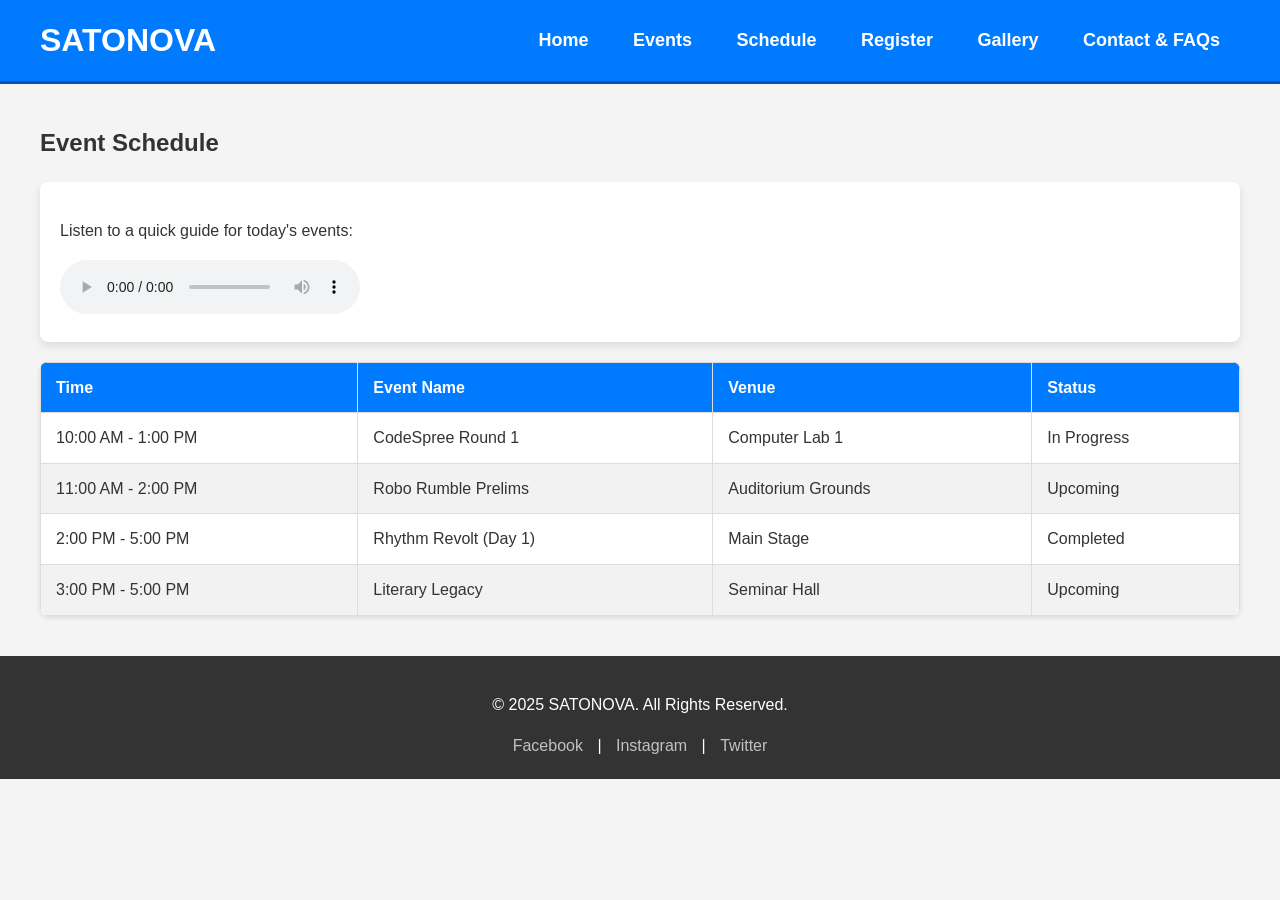
<file: Assignment 3/schedule.html>
<!DOCTYPE html>
<html lang="en">
<head>
    <meta charset="UTF-8">
    <meta name="viewport" content="width=device-width, initial-scale=1.0">
    <title>SATONOVA - Schedule</title>
    <link rel="stylesheet" href="style.css">
</head>
<body>
    <header>
        <div class="container">
            <h1>SATONOVA</h1>
            <nav>
                <ul>
                    <li><a href="index.html">Home</a></li>
                    <li><a href="events.html">Events</a></li>
                    <li><a href="schedule.html">Schedule</a></li>
                    <li><a href="register.html">Register</a></li>
                    <li><a href="gallery.html">Gallery</a></li>
                    <li><a href="contact.html">Contact & FAQs</a></li>
                </ul>
            </nav>
        </div>
    </header>

    <main>
        <div class="container">
            <h2>Event Schedule</h2>
            
            <div class="audio-guide">
                <p>Listen to a quick guide for today's events:</p>
                <audio controls>
                    <source src="https://www.computerhistory.org/atchm/media/sound/what-is-the-internet.mp3" type="audio/mpeg">
                    Your browser does not support the audio element.
                </audio>
            </div>

            <table class="schedule-table">
                <thead>
                    <tr>
                        <th>Time</th>
                        <th>Event Name</th>
                        <th>Venue</th>
                        <th>Status</th>
                    </tr>
                </thead>
                <tbody>
                    <tr>
                        <td>10:00 AM - 1:00 PM</td>
                        <td>CodeSpree Round 1</td>
                        <td>Computer Lab 1</td>
                        <td>In Progress</td>
                    </tr>
                    <tr>
                        <td>11:00 AM - 2:00 PM</td>
                        <td>Robo Rumble Prelims</td>
                        <td>Auditorium Grounds</td>
                        <td>Upcoming</td>
                    </tr>
                    <tr>
                        <td>2:00 PM - 5:00 PM</td>
                        <td>Rhythm Revolt (Day 1)</td>
                        <td>Main Stage</td>
                        <td>Completed</td>
                    </tr>
                    <tr>
                        <td>3:00 PM - 5:00 PM</td>
                        <td>Literary Legacy</td>
                        <td>Seminar Hall</td>
                        <td>Upcoming</td>
                    </tr>
                </tbody>
            </table>
        </div>
    </main>

    <footer>
        <div class="container">
            <p>&copy; 2025 SATONOVA. All Rights Reserved.</p>
            <div class="social-links">
                <a href="#">Facebook</a> |
                <a href="#">Instagram</a> |
                <a href="#">Twitter</a>
            </div>
        </div>
    </footer>
</body>
</html>
</file>
<file: Assignment 2/style.css>
/* --- General Styling --- */
body {
    font-family: Arial, sans-serif;
    margin: 0;
    padding: 0;
    background-color: #f4f4f4;
    color: #333;
    line-height: 1.6;
}

.container {
    max-width: 1100px;
    margin: 40px auto;
    padding: 0 20px;
}

h1, h2, h3 {
    color: #2c3e50;
}

a {
    color: #3498db;
    text-decoration: none;
}

/* --- Header & Navigation --- */
header {
    background-color: #fff;
    box-shadow: 0 2px 5px rgba(0,0,0,0.1);
    padding: 15px 5%;
    position: sticky;
    top: 0;
    z-index: 100;
}

nav {
    display: flex;
    justify-content: space-between;
    align-items: center;
}

nav .logo {
    font-size: 1.5em;
    font-weight: bold;
    color: #3498db;
}

nav ul {
    list-style: none;
    margin: 0;
    padding: 0;
    display: flex;
}

nav ul li {
    margin-left: 25px;
}

nav ul li a {
    color: #555;
    font-weight: bold;
    padding-bottom: 5px;
}

nav ul li a:hover, nav ul li a.active {
    color: #3498db;
    border-bottom: 2px solid #3498db;
}

/* --- Banner Section (Home Page) --- */
.banner {
    background: linear-gradient(rgba(0, 0, 0, 0.5), rgba(0, 0, 0, 0.5)), url('IMG-20250821-WA0005.jpg') no-repeat center center/cover;
    height: 80vh;
    display: flex;
    justify-content: center;
    align-items: center;
    text-align: center;
    color: #fff;
}

.banner-text h1 {
    font-size: 3.5em;
    margin-bottom: 20px;
    color: #fff;
}

.banner-text p {
    font-size: 1.2em;
    margin-bottom: 30px;
}

.btn {
    background-color: #3498db;
    color: #fff;
    padding: 12px 25px;
    border-radius: 5px;
    font-size: 1em;
    font-weight: bold;
    border: none;
    cursor: pointer;
    transition: background-color 0.3s;
}

.btn:hover {
    background-color: #2980b9;
}

/* --- Section Styling --- */
.intro, .featured {
    text-align: center;
    padding: 40px 0;
}

.featured-grid {
    display: grid;
    grid-template-columns: repeat(auto-fit, minmax(300px, 1fr));
    gap: 20px;
    margin-top: 30px;
}

.featured-item {
    background: #fff;
    border-radius: 8px;
    overflow: hidden;
    box-shadow: 0 4px 8px rgba(0,0,0,0.1);
}

.featured-item img {
    width: 100%;
    height: 200px;
    object-fit: cover;
}

.featured-item h3 {
    padding: 15px;
    margin: 0;
}

/* --- Packages Page Table --- */
.packages-table {
    width: 100%;
    border-collapse: collapse;
    margin: 30px 0;
    background-color: #fff;
    box-shadow: 0 2px 10px rgba(0,0,0,0.1);
}

.packages-table th, .packages-table td {
    padding: 15px;
    text-align: left;
    border-bottom: 1px solid #ddd;
}

.packages-table thead {
    background-color: #3498db;
    color: #fff;
}

.packages-table tbody tr:nth-child(even) {
    background-color: #f9f9f9;
}

.packages-table tbody tr:hover {
    background-color: #ecf0f1;
}

.cta-center {
    text-align: center;
    margin-top: 30px;
}

/* --- Booking Form --- */
.booking-form {
    max-width: 700px;
    margin: 30px auto;
    padding: 30px;
    background: #fff;
    border-radius: 8px;
    box-shadow: 0 2px 10px rgba(0,0,0,0.1);
}

.form-group {
    margin-bottom: 20px;
}

.form-group label {
    display: block;
    margin-bottom: 8px;
    font-weight: bold;
}

.form-group input, .form-group select, .form-group textarea {
    width: 100%;
    padding: 12px;
    border-radius: 5px;
    border: 1px solid #ccc;
    font-size: 1em;
}

/* --- Gallery Page --- */
.gallery-grid {
    display: grid;
    grid-template-columns: repeat(auto-fit, minmax(300px, 1fr));
    gap: 20px;
}

.gallery-item {
    background: #fff;
    border-radius: 8px;
    overflow: hidden;
    box-shadow: 0 4px 8px rgba(0,0,0,0.1);
    margin: 0;
    /* Optional: Set a min-height for the entire card if content varies */
    /* min-height: 350px; */ 
}

.gallery-item img {
    width: 100%;
    /* Set a fixed height for all gallery images */
    height: 220px; /* You can adjust this value as needed */
    object-fit: cover; /* This will crop the image to fit, maintaining aspect ratio */
    display: block;
}

.gallery-item figcaption {
    padding: 15px;
    font-weight: bold;
    text-align: center;
}

/* --- About Us Page --- */
.about-us-section {
    display: flex;
    gap: 40px;
    flex-wrap: wrap;
}

.about-content, .travel-tips {
    flex: 1;
    min-width: 300px;
}

.travel-tips ul {
    list-style-type: '✈️';
    padding-left: 25px;
}

.travel-tips li {
    padding-left: 10px;
    margin-bottom: 10px;
}

.social-links a {
    margin-right: 15px;
    font-size: 1.1em;
}

/* --- Footer --- */
footer {
    background-color: #2c3e50;
    color: #ecf0f1;
    text-align: center;
    padding: 20px 0;
    margin-top: 40px;
}
</file>
<file: Assignment 6/style.css>
/* General Body Styles */
body {
    font-family: Arial, sans-serif;
    margin: 0;
    line-height: 1.6;
    background-color: #f4f4f4;
    color: #333;
}

.container {
    max-width: 1100px;
    margin: auto;
    overflow: auto;
    padding: 0 20px;
}

/* Header and Navigation */
header {
    background: #333;
    color: #fff;
    padding: 1rem 0;
    position: sticky;
    top: 0;
    z-index: 1000;
}

nav {
    display: flex;
    justify-content: space-between;
    align-items: center;
    max-width: 1100px;
    margin: auto;
    padding: 0 20px;
}

nav .logo {
    color: #fff;
    text-decoration: none;
    font-size: 1.5rem;
    font-weight: bold;
}

nav ul {
    list-style: none;
    display: flex;
    padding: 0;
}

nav ul li a {
    color: #fff;
    text-decoration: none;
    padding: 10px 15px;
    transition: background-color 0.3s;
}

nav ul li a:hover {
    background-color: #555;
    border-radius: 5px;
}

/* Style for the active navigation link, applied by JavaScript */
nav ul li a.active {
    background-color: #007BFF;
    color: #fff;
    border-radius: 5px;
}

/* Main Content */
main {
    padding: 20px 0;
}

h2 {
    text-align: center;
    margin-bottom: 20px;
}

/* Packages Table */
.packages-table {
    width: 100%;
    border-collapse: collapse;
    margin-top: 20px;
    box-shadow: 0 2px 5px rgba(0,0,0,0.1);
}

.packages-table th, .packages-table td {
    border: 1px solid #ddd;
    padding: 12px;
    text-align: left;
}

.packages-table th {
    background-color: #007BFF;
    color: white;
}

.packages-table tbody tr:nth-child(even) {
    background-color: #f2f2f2;
}

/* Booking Form & Price Estimator */
.booking-form {
    background: #fff;
    padding: 20px;
    border-radius: 5px;
    box-shadow: 0 2px 5px rgba(0,0,0,0.1);
}

.form-group {
    margin-bottom: 15px;
}

.form-group label {
    display: block;
    margin-bottom: 5px;
}

.form-group input, .form-group select, .form-group textarea {
    width: 100%;
    padding: 10px;
    border: 1px solid #ccc;
    border-radius: 4px;
}

.btn {
    display: inline-block;
    background: #007BFF;
    color: #fff;
    padding: 10px 20px;
    border: none;
    cursor: pointer;
    border-radius: 5px;
    font-size: 1rem;
}

.btn:disabled {
    background: #ccc;
    cursor: not-allowed;
}

#price-estimator {
    margin-top: 20px;
    padding: 15px;
    background-color: #e3f2fd;
    border-left: 5px solid #007BFF;
    font-size: 1.2rem;
    font-weight: bold;
}

/* Gallery and Modal */
.gallery-grid {
    display: grid;
    grid-template-columns: repeat(auto-fit, minmax(300px, 1fr));
    gap: 15px;
}

.gallery-item img {
    width: 100%;
    height: auto;
    border-radius: 5px;
    cursor: pointer;
    transition: transform 0.3s, box-shadow 0.3s;
}

.gallery-item img:hover {
    transform: scale(1.05);
    box-shadow: 0 5px 15px rgba(0,0,0,0.2);
}

.gallery-item figcaption {
    text-align: center;
    font-weight: bold;
    margin-top: 5px;
}

/* Modal styles (hidden by default) */
.modal {
    display: none; /* Changed by JS */
    position: fixed;
    z-index: 2000;
    left: 0;
    top: 0;
    width: 100%;
    height: 100%;
    overflow: auto;
    background-color: rgba(0,0,0,0.85);
}

.modal-content {
    margin: 5% auto;
    display: block;
    max-width: 80%;
    max-height: 80vh;
}

.modal-caption {
    margin: auto;
    display: block;
    width: 80%;
    max-width: 700px;
    text-align: center;
    color: #ccc;
    padding: 10px 0;
    font-size: 1.2rem;
}

.modal-close {
    position: absolute;
    top: 15px;
    right: 35px;
    color: #f1f1f1;
    font-size: 40px;
    font-weight: bold;
    transition: 0.3s;
    cursor: pointer;
}

.modal-close:hover,
.modal-close:focus {
    color: #bbb;
}

/* Footer */
footer {
    text-align: center;
    padding: 20px;
    background: #333;
    color: #fff;
    margin-top: 20px;
}
</file>
<file: Assignment-7/style.css>
body {
  font-family: -apple-system, BlinkMacSystemFont, "Segoe UI", Roboto, Helvetica,
    Arial, sans-serif;
  background-color: #f2e9fb; 
  margin: 0;
  padding: 20px;
  display: flex;
  justify-content: center;
}

.container {
  width: 100%;
  max-width: 600px;
  background-color: #ffffff; 
  padding: 30px;
  border-radius: 10px;
  box-shadow: 0 4px 12px rgba(0, 0, 0, 0.1);
}

h1 {
  text-align: center;
  color: #4a148c; 
  margin-bottom: 25px;
}

#task-form {
  display: flex;
  flex-direction: column;
  gap: 15px;
  margin-bottom: 30px;
}

.styled-input {
  width: 100%;
  padding: 12px;
  border: 1px solid #c8a2c8; 
  border-radius: 5px;
  font-size: 16px;
  box-sizing: border-box;
  font-family: inherit;
}

textarea.styled-input {
  resize: vertical;
  min-height: 80px;
}

#add-task-btn {
  background-color: #7b2cbf; 
  color: white;
  border: none;
  padding: 14px;
  border-radius: 5px;
  cursor: pointer;
  font-size: 16px;
  font-weight: bold;
  transition: background-color 0.2s;
}

#add-task-btn:hover {
  background-color: #5a189a; 
}

.task {
  background-color: #f6f0fa; 
  padding: 20px;
  border: 1px solid #e0c3fc; 
  border-radius: 8px;
  margin-bottom: 15px;
  display: flex;
  flex-direction: column;
  gap: 10px;
}

.task-content h3,
.task-content p {
  margin: 0;
  word-wrap: break-word;
}

.task-content h3 {
  font-size: 1.2em;
  color: #4a148c;
}

.task-content p {
  color: #6a4c93;
  line-height: 1.5;
}

.completed {
  text-decoration: line-through;
  color: #a78ccf !important;
}

.task-actions {
  display: flex;
  gap: 10px;
  margin-top: 15px;
}

.task-actions button {
  border: none;
  padding: 8px 12px;
  border-radius: 5px;
  cursor: pointer;
  font-size: 14px;
  transition: opacity 0.2s;
}

.task-actions button:hover {
  opacity: 0.85;
}

.complete-btn {
  background-color: #5bc0be; 
  color: white;
}

.edit-btn {
  background-color: #ffd166; 
  color: #333;
}

.delete-btn {
  background-color: #ef476f; 
  color: white;
}
</file>
<file: Assignment 3/style.css>
/* =================================
   Variables & General Body Styles
   ================================= */
:root {
  --primary-color: #007bff;
  --secondary-color: #6aea38;
  --text-color: #333;
  --bg-color: #f4f4f4;
  --shadow-light: 0 4px 8px rgba(0,0,0,0.1);
}

/* ::selection pseudo-element for custom text highlighting */
::selection {
    background-color: var(--primary-color);
    color: #fff;
}

body {
    font-family: 'Poppins', Arial, sans-serif;
    margin: 0;
    padding: 0;
    line-height: 1.6;
    color: var(--text-color);
    background-color: var(--bg-color);
}

/* =================================
   Header & Navigation
   ================================= */
header {
    background: var(--primary-color);
    color: #fff;
    padding: 15px 0;
    border-bottom: #0056b3 3px solid;
    position: sticky;
    top: 0;
    z-index: 1000;
}

header .container {
    display: flex; /* Using Flexbox for alignment */
    justify-content: space-between;
    align-items: center;
    max-width: 1200px;
    margin: 0 auto;
    padding: 0 20px;
}

header h1 {
    margin: 0;
}

header nav ul {
    padding: 0;
    margin: 0;
    list-style: none;
}

header nav li {
    display: inline;
    padding: 0 20px;
}

header nav a {
    color: #fff;
    text-decoration: none;
    font-weight: bold;
    font-size: 18px;
    transition: color 0.3s ease;
}

header nav a:hover { /* :hover pseudo-class */
    color: #ddd;
}

/* =================================
   Main Content & Sections
   ================================= */
main {
    padding: 20px 0;
}

.container {
    max-width: 1200px;
    margin: 0 auto;
    padding: 0 20px;
}

/* Hero Section */
.hero-section {
    position: relative;
    height: 80vh;
    display: flex; /* Flexbox for centering content */
    justify-content: center;
    align-items: center;
    text-align: center;
    color: #fff;
    overflow: hidden;
}

.hero-banner-image {
    position: absolute;
    top: 0;
    left: 0;
    width: 100%;
    height: 100%;
    object-fit: cover;
    z-index: -2;
}

.hero-section::before { /* ::before pseudo-element for overlay */
    content: '';
    position: absolute;
    top: 0;
    left: 0;
    width: 100%;
    height: 100%;
    background-color: rgba(0, 0, 0, 0.6);
    z-index: -1;
}

.hero-content {
    position: relative;
    z-index: 1;
    padding: 20px;
}

.hero-content h2 {
    font-size: 3em;
    margin-bottom: 10px;
    text-shadow: 2px 2px 4px rgba(0,0,0,0.5);
}

.hero-content p {
    font-size: 1.2em;
    max-width: 600px;
    margin: 0 auto 20px;
}

.countdown-container h3 {
    margin-bottom: 10px;
    font-size: 1.5em;
    font-weight: normal;
}

.countdown {
    font-size: 2em;
    font-weight: bold;
    color: var(--secondary-color);
    margin-bottom: 20px;
}

/* Call-to-action (CTA) Button */
.cta-button {
    display: inline-block;
    background: var(--secondary-color);
    color: var(--text-color);
    padding: 12px 30px;
    text-decoration: none;
    font-weight: bold;
    border-radius: 5px;
    transition: filter 0.3s ease;
}

.cta-button:hover {
    filter: brightness(1.1);
}

/* Featured Events Section */
.featured-events-section {
    background: #fff;
    padding: 40px 0;
    text-align: center;
}

.event-grid {
    display: grid;
    grid-template-columns: repeat(auto-fit, minmax(300px, 1fr));
    gap: 30px;
    margin-top: 30px;
}

.event-card {
    background: var(--bg-color);
    padding: 25px;
    border-radius: 8px;
    box-shadow: var(--shadow-light);
    transition: transform 0.3s ease;
    border: 1px solid #eee;
}

.event-card:hover {
    transform: translateY(-5px);
}

/* Video Section */
.video-section {
    padding: 40px 0;
    text-align: center;
}
.intro-paragraph {
    margin-bottom: 20px;
}
.video-wrapper {
    position: relative;
    padding-bottom: 56.25%; /* 16:9 Aspect Ratio */
    height: 0;
    overflow: hidden;
    max-width: 100%;
    background: #000;
    border-radius: 8px;
}
.video-wrapper iframe {
    position: absolute;
    top: 0;
    left: 0;
    width: 100%;
    height: 100%;
}

/* Gallery Page - Using CSS Grid */
.gallery-grid {
    display: grid;
    grid-template-columns: repeat(auto-fit, minmax(300px, 1fr)); /* Responsive grid */
    gap: 15px;
}
.gallery-grid img {
    width: 100%;
    height: 100%;
    object-fit: cover;
    border-radius: 8px;
    box-shadow: var(--shadow-light);
    transition: transform 0.3s ease, box-shadow 0.3s ease;
}
.gallery-grid img:hover {
    transform: scale(1.05);
    box-shadow: 0 8px 16px rgba(0,0,0,0.2);
}

/* Schedule Page - Audio Player */
.audio-guide {
    background: #fff;
    padding: 20px;
    border-radius: 8px;
    margin-bottom: 20px;
    box-shadow: var(--shadow-light);
}

/* Tables (Schedule) */
.schedule-table {
    width: 100%;
    border-collapse: collapse;
    background: #fff;
    border-radius: 8px;
    box-shadow: 0 2px 5px rgba(0,0,0,0.1);
    overflow: hidden;
}
.schedule-table th, .schedule-table td {
    padding: 12px 15px;
    border: 1px solid #ddd;
    text-align: left;
}
.schedule-table th {
    background-color: var(--primary-color);
    color: #fff;
}
.schedule-table tbody tr:nth-child(even) { /* :nth-child pseudo-class */
    background-color: #f2f2f2;
}

/* Forms (Registration & Contact) */
.form-group {
    margin-bottom: 15px;
}
.form-group:last-child { /* :last-child pseudo-class */
    margin-bottom: 0;
}
.form-group label {
    display: block;
    margin-bottom: 5px;
    font-weight: bold;
}
.form-group input, .form-group select, .form-group textarea {
    width: 100%;
    padding: 10px;
    border: 1px solid #ddd;
    border-radius: 5px;
    box-sizing: border-box;
    transition: border-color 0.3s, box-shadow 0.3s;
}
.form-group input:focus, .form-group select:focus, .form-group textarea:focus { /* :focus pseudo-class */
    outline: none;
    border-color: var(--primary-color);
    box-shadow: 0 0 5px rgba(0, 123, 255, 0.5);
}
.form-group button {
    background: var(--primary-color);
    color: #fff;
    padding: 12px 20px;
    border: none;
    border-radius: 5px;
    cursor: pointer;
    font-size: 16px;
    transition: background-color 0.3s ease;
}
.form-group button:hover {
    background-color: #0056b3;
}

/* Footer */
footer {
    background: #333;
    color: #fff;
    text-align: center;
    padding: 20px 0;
    margin-top: 20px;
}
footer .social-links a {
    color: #fff;
    text-decoration: none;
    margin: 0 10px;
}
/* Attribute selector for social links */
.social-links a[href="#"] {
    cursor: not-allowed;
    opacity: 0.7;
}

/* =================================
   Responsiveness - Media Queries
   ================================= */
@media (max-width: 768px) {
    header .container {
        flex-direction: column;
    }
    header nav ul {
        text-align: center;
        margin-top: 10px;
    }
    header nav li {
        display: block;
        padding: 8px 0;
    }
    .hero-content h2 {
        font-size: 2.2em;
    }
    .event-grid, .gallery-grid {
        grid-template-columns: 1fr; /* Stack cards vertically on smaller screens */
    }
}
</file>
